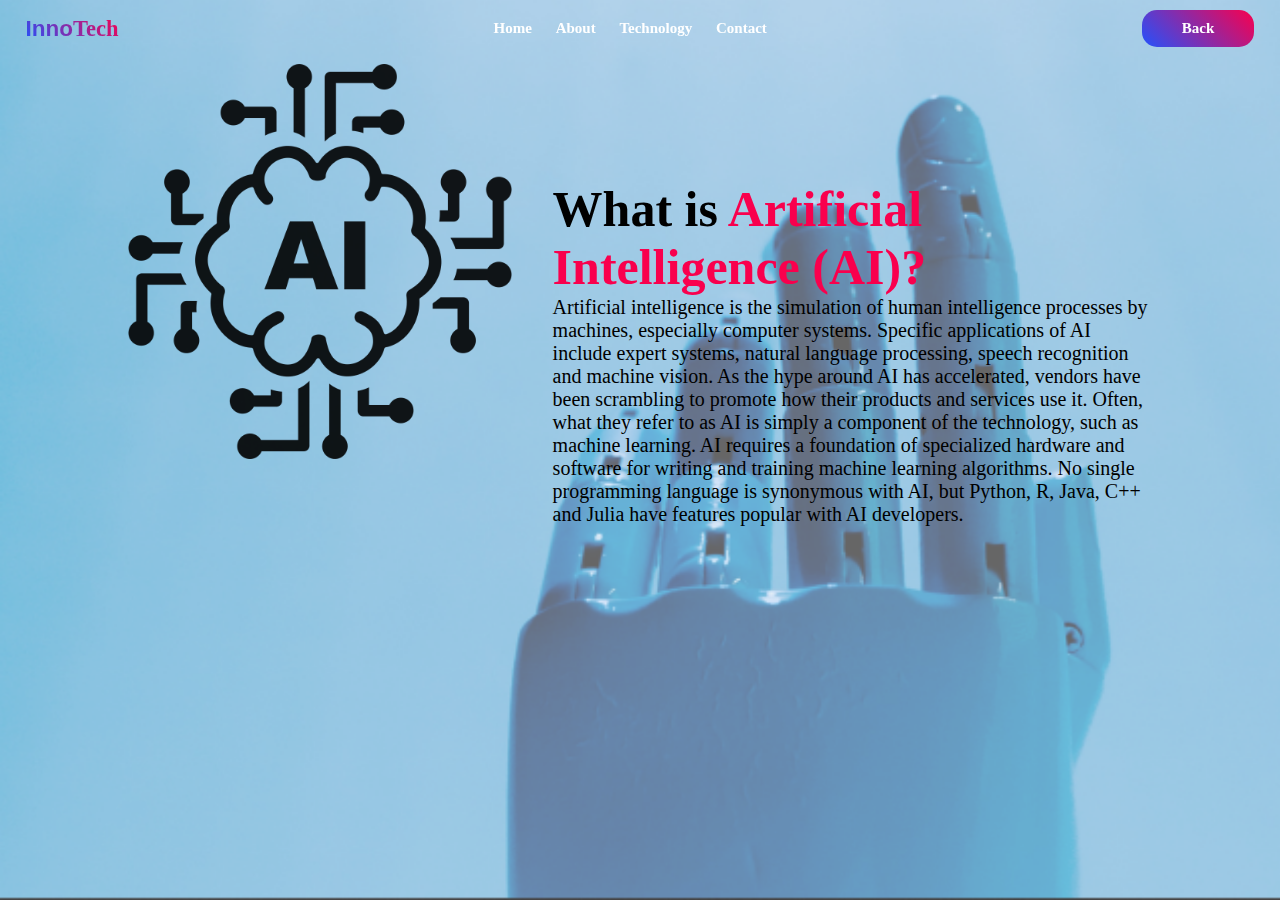
<file: Page-AI.html>
<!DOCTYPE html>
<html>
  <head>
    <title>InnoTech | Website.AI |</title>
    <!--link css-->
    <link rel="stylesheet" href="Second-Style.css" />

    <style></style>
  </head>
  <body>
    <div class="AIBackGround">
      <nav class="one">
        <h2 class="logo">Inno<span>Tech</span></h2>
        <ul>
          <li><a href="Page-Index.html#Home">Home</a></li>
          <li><a href="Page-Index.html#About">About</a></li>
          <li><a href="Page-Index.html#Technology">Technology</a></li>
          <li><a href="Page-Index.html#Contact">Contact</a></li>
        </ul>
        <a href="Page-Index.html#Technology" class="back">Back</a>
      </nav>

      <img class="img_AIpng" src="Image-AI/Image-AI.webp" />
      <div class="AI_Text">
        <h3>What is <span> Artificial Intelligence (AI)? </span></h3>
        <p>
          Artificial intelligence is the simulation of human intelligence
          processes by machines, especially computer systems. Specific
          applications of AI include expert systems, natural language
          processing, speech recognition and machine vision. As the hype around
          AI has accelerated, vendors have been scrambling to promote how their
          products and services use it. Often, what they refer to as AI is
          simply a component of the technology, such as machine learning. AI
          requires a foundation of specialized hardware and software for writing
          and training machine learning algorithms. No single programming
          language is synonymous with AI, but Python, R, Java, C++ and Julia
          have features popular with AI developers.
        </p>
      </div>
    </div>
  </body>
</html>
</file>
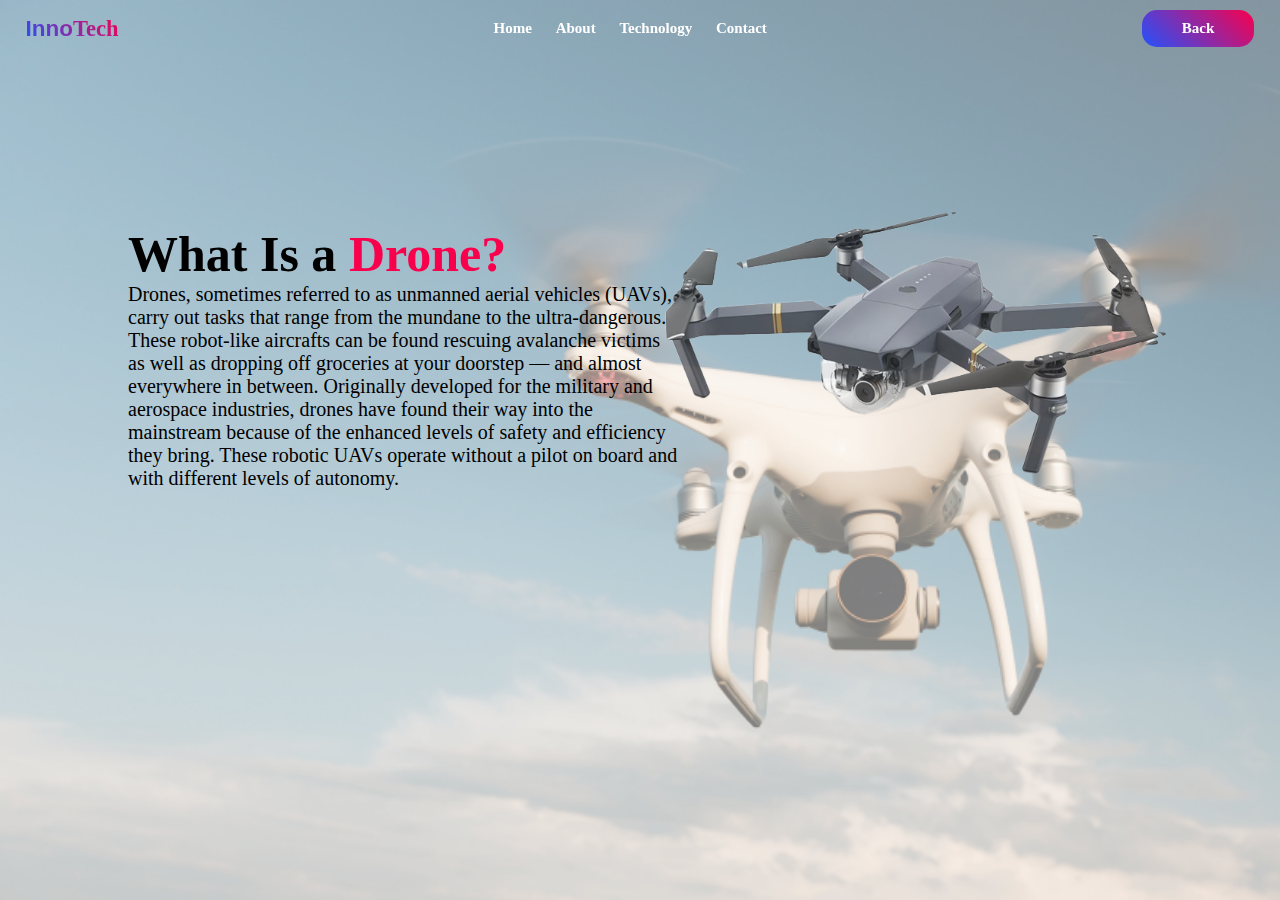
<file: Page-Drone.html>
<!DOCTYPE html>
<html>
  <head>
    <title>InnoTech | Website.Drone |</title>
    <!--link css-->
    <link rel="stylesheet" href="Second-Style.css" />

    <style></style>
  </head>
  <body>
    <div class="DroneBackGround">
      <nav class="one">
        <h2 class="logo">Inno<span>Tech</span></h2>
        <ul>
          <li><a href="Page-Index.html#Home">Home</a></li>
          <li><a href="Page-Index.html#About">About</a></li>
          <li><a href="Page-Index.html#Technology">Technology</a></li>
          <li><a href="Page-Index.html#Contact">Contact</a></li>
        </ul>
        <a href="Page-Index.html#Technology" class="back">Back</a>
      </nav>

      <img class="img_Dronepng" src="Image-Drone/Image-Drone.png" />
      <div class="Drone_Text">
        <h3>What Is a <span> Drone? </span></h3>
        <p>
          Drones, sometimes referred to as unmanned aerial vehicles (UAVs),
          carry out tasks that range from the mundane to the ultra-dangerous.
          These robot-like aircrafts can be found rescuing avalanche victims as
          well as dropping off groceries at your doorstep — and almost
          everywhere in between. Originally developed for the military and
          aerospace industries, drones have found their way into the mainstream
          because of the enhanced levels of safety and efficiency they bring.
          These robotic UAVs operate without a pilot on board and with different
          levels of autonomy.
        </p>
      </div>
    </div>
  </body>
</html>
</file>
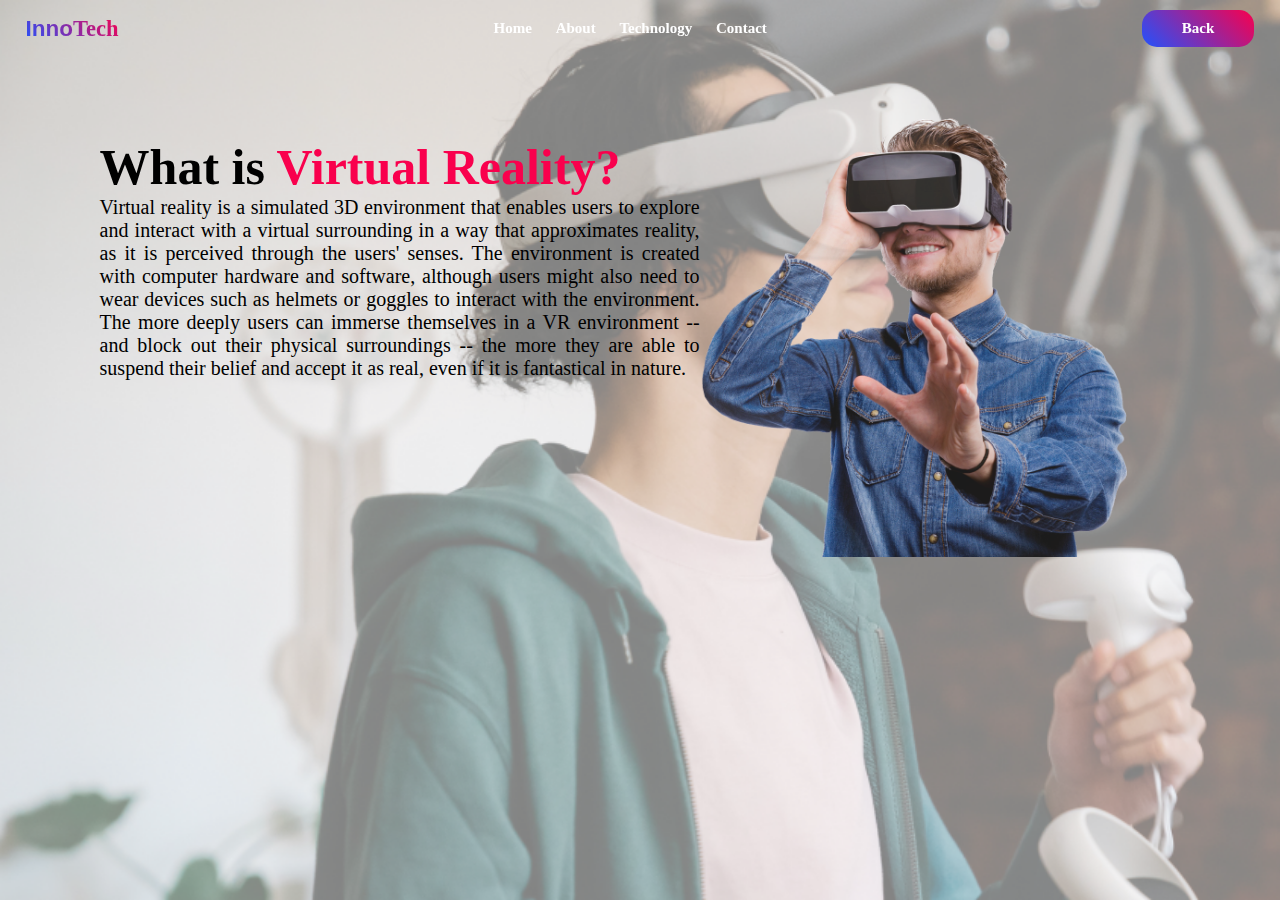
<file: Page-VR.html>
<!DOCTYPE html>
<html>
  <head>
    <title>InnoTech | Website.VR |</title>
    <!--link css-->
    <link rel="stylesheet" href="Second-Style.css" />

    <style></style>
  </head>
  <body>
    <div class="VRBackGround">
      <nav class="one">
        <h2 class="logo">Inno<span>Tech</span></h2>
        <ul>
          <li><a href="Page-Index.html#Home">Home</a></li>
          <li><a href="Page-Index.html#About">About</a></li>
          <li><a href="Page-Index.html#Technology">Technology</a></li>
          <li><a href="Page-Index.html#Contact">Contact</a></li>
        </ul>
        <a href="Page-Index.html#Technology" class="back">Back</a>
      </nav>

      <img class="img_VRpng" src="Image-VR/Image-VR.png" />
      <div class="VR_Text">
        <h3>What is <span> Virtual Reality? </span></h3>
        <p>
          Virtual reality is a simulated 3D environment that enables users to
          explore and interact with a virtual surrounding in a way that
          approximates reality, as it is perceived through the users' senses.
          The environment is created with computer hardware and software,
          although users might also need to wear devices such as helmets or
          goggles to interact with the environment. The more deeply users can
          immerse themselves in a VR environment -- and block out their physical
          surroundings -- the more they are able to suspend their belief and
          accept it as real, even if it is fantastical in nature.
        </p>
      </div>
    </div>
  </body>
</html>
</file>
<file: Second-Style.css>
/*Untuk 1 page*/
* {
  padding: 0;
  margin: 0;
  font-family: "Times New Roman", Times, serif;
  scroll-behavior: smooth;
}
/*Navbar*/
.one {
  display: flex;
  align-items: center;
  justify-content: space-between;
  padding-top: 10px;
  padding-left: 2%;
  padding-right: 2%;
  width: 96%;
  font-size: 15px;
  z-index: 2;
  position: fixed;
}
/*untuk InnoTech*/
.logo {
  text-decoration: none;
  text-transform: capitalize;
  font-family: "Audiowide", sans-serif;
  background: -webkit-linear-gradient(45deg, #2352fc, #f9004d);
  -webkit-background-clip: text;
  -webkit-text-fill-color: transparent;
  cursor: pointer;
}
span {
  color: #f9004d;
}
nav ul li {
  list-style: none;
  display: inline-block;
  padding: 10px 10px;
}
nav ul li a {
  color: white;
  text-decoration: none;
  font-weight: bold;
  text-transform: capitalize;
}
nav ul li a:hover {
  color: #f9004d;
  transform: 0.4s;
}
.back {
  border: none;
  background: linear-gradient(45deg, #2352fc, #f9004d);
  color: white;
  text-decoration: none;
  font-weight: bold;
  padding: 10px 40px;
  border-radius: 15px;
  transition: transform 0.4s;
}
/*animation besar kecil*/
.back:hover {
  transform: scale(1.2);
  text-decoration: none;
  color: white;
}
/*Page Vr*/
.VRBackGround {
  height: 100vh;
  width: 100%;
  background-image: url("Image-VR/Background-VR.png");
  background-size: cover;
}
.VR_Text {
  position: absolute;
  left: 3%;
  font-size: 20px;
  padding: 10px;
  width: 600px;
  height: 240px;
  text-align: justify;
  margin-left: 4%;
  margin-top: 10%;
}
.VR_Text h3 {
  font-size: 50px;
}

.img_VRpng {
  position: absolute;
  right: 1%;
  width: 40%;
  top: 5%;
  margin-top: 1%;
  margin-right: 10%;
  opacity: 0.8;
  transform: translate(0px);
  animation: float 6s ease-out infinite;
}

/*Page AI*/
.AIBackGround {
  height: 100vh;
  width: 100%;
  background-image: url("Image-AI/Background-AI.png");
  background-size: cover;
}

.AI_Text {
  padding-right: 25px;
  width: 600px;
  position: absolute;
  right: 8%;
  top: 20%;
}
.AI_Text h3 {
  font-size: 50px;
}
.AI_Text p {
  font-size: 20px;
}

.img_AIpng {
  position: relative;
  width: 30%;
  margin-top: 5%;
  margin-left: 10%;
  opacity: 0.9;
  transform: translate(0px);
  animation: float 6s ease-out infinite;
}

/*Drone Page*/

.DroneBackGround {
  height: 100vh;
  width: 100%;
  background-image: url("Image-Drone/Background-Drone.png");
  background-size: cover;
}
.Drone_Text {
  padding-right: 25px;
  width: 550px;
  position: absolute;
  left: 10%;
  top: 25%;
}
.Drone_Text h3 {
  font-size: 50px;
}
.Drone_Text p {
  font-size: 20px;
}

.img_Dronepng {
  position: absolute;
  width: 50%;
  right: 6%;
  top: 20%;
  opacity: 0.9;
  transform: translate(0px);
  animation: float 6s ease-out infinite;
}

/*Innovation Page*/

.InnoBackGround {
  height: 100vh;
  width: 100%;
  background-image: url("Image-Innovation/Inno.jpg");
  background-size: cover;
}

.blur-Inno {
  top: 5%;
  left: 5%;
  right: 5%;
  bottom: 5%;
  position: absolute;
  background-color: #ffffff10;
  backdrop-filter: blur(12px);
  -webkit-backdrop-filter: blur(12px);
  border-radius: 40px;
}

.Innov_Text {
  padding-right: 25px;
  width: 550px;
  position: absolute;
  left: 10%;
  top: 15%;
}

.Innov_Text h3 {
  font-size: 50px;

}

.Innov_Text p {
  font-size: 20px;
}

.img_Innovpng {
  position: absolute;
  width: 35%;
  right: 6%;
  top: 15%;
  opacity: 0.9;
  transform: translate(0px);
  animation: float 6s ease-out infinite;
}

/*KeyFrame*/
@keyframes float {
  0% {
    transform: translate(10px);
  }
  50% {
    transform: translate(60px);
  }
  100% {
    transform: translate(10px);
  }
}
</file>
